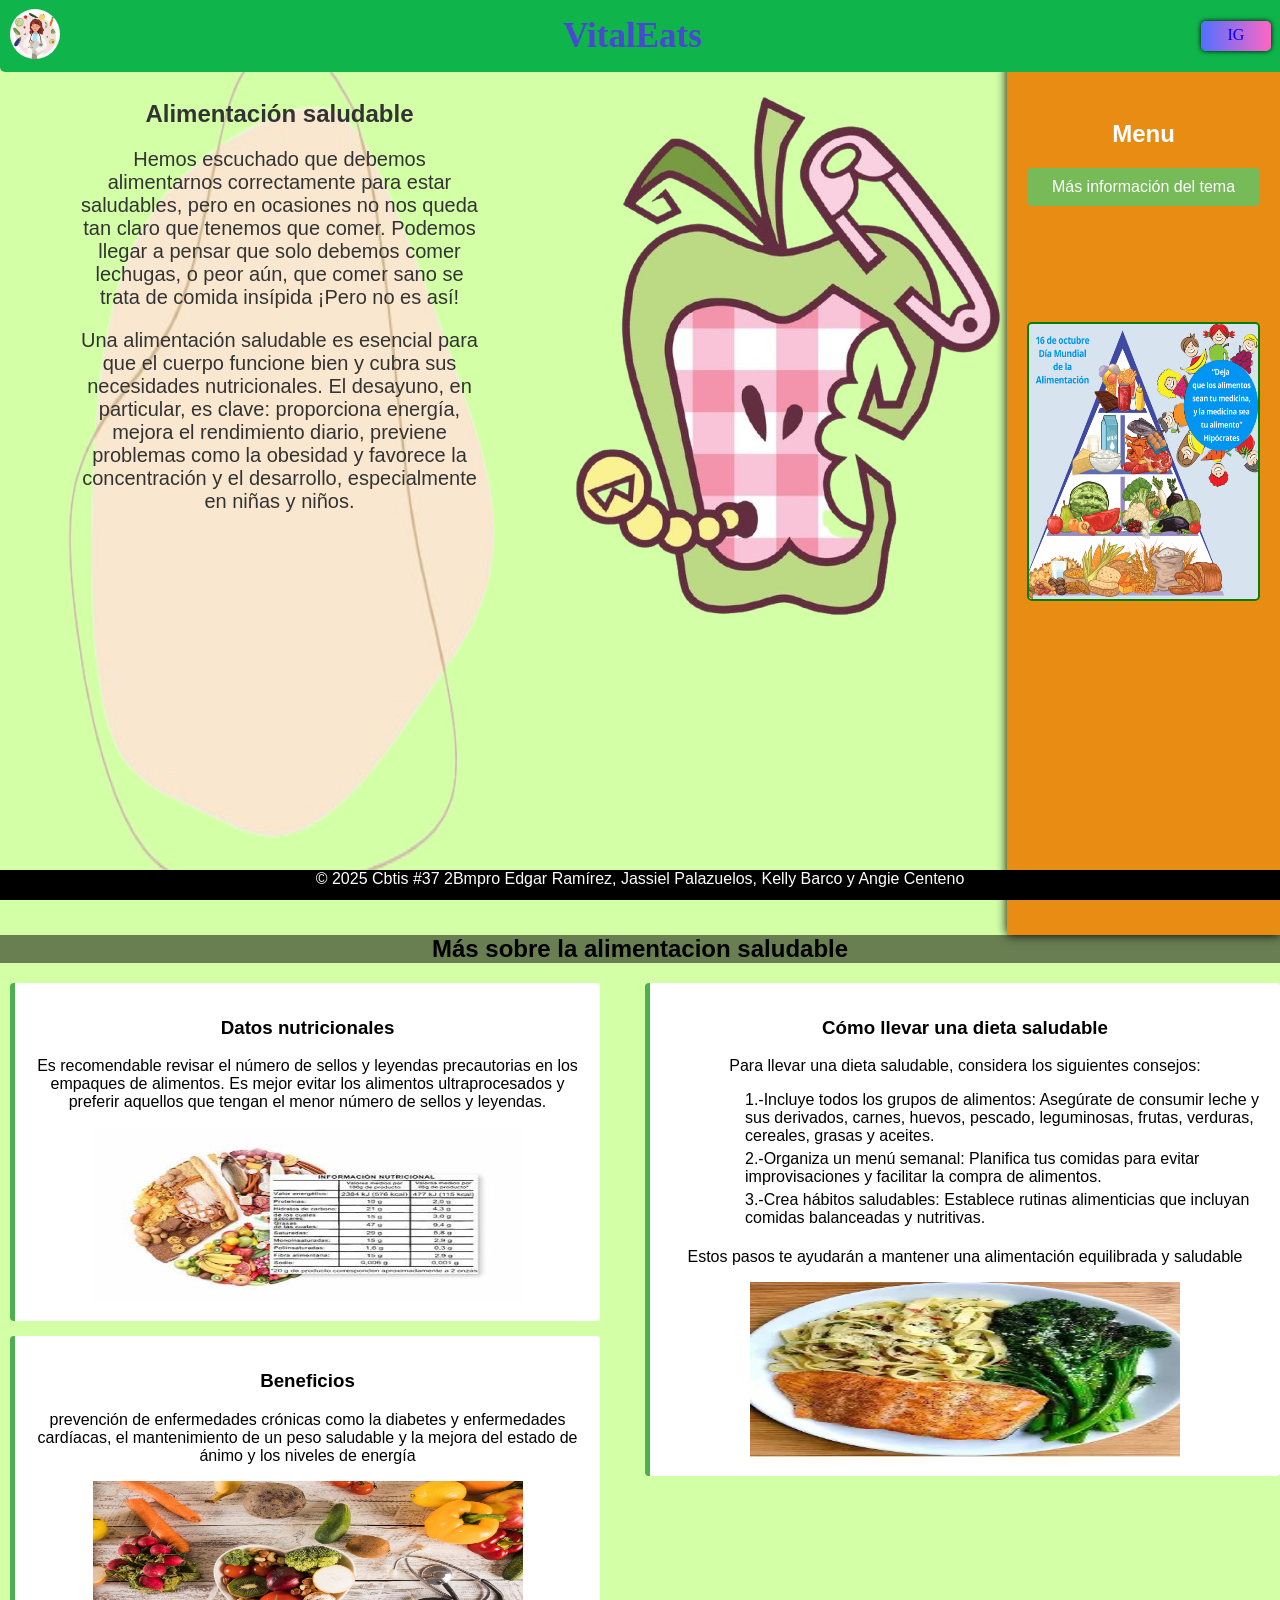
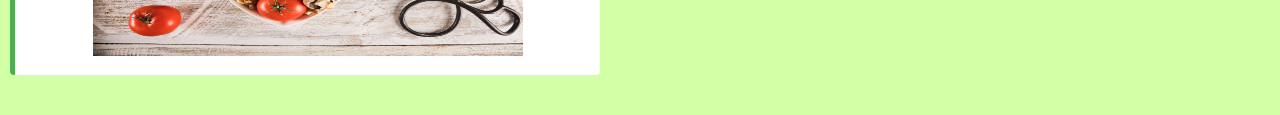
<file: index.html>
<!DOCTYPE html>
<html lang="es">
    <head>
        <meta charset="UTF-8">
        <meta name="viewport" content="width=device-width, initial-scale=1.0">
        <title>VitalEats</title>
        <link rel="stylesheet" href="style2.css">
        <link rel="icon" href="iconwebremovebgpreview.png" type="image.jpg sizes="16x16">
    </head>
    <body>

        <header class="menu">
            <div class="logo">
                <a href="inicio.html">
                    <img src="Icon.jpg">
                </a>
            </div>
            <nav class="navegacion">
                <h2>VitalEats</h2>
            </nav>
            <div class="insta">
                <a href="https://www.instagram.com/mz_bodrio?igsh=MTN3NWNsdGsyYmhqbQ==">IG</a>
            </div>
        </header>
        <div class="content">
            <div class="seccion-destacada">
                <div class="contenido">
                    <h2>Alimentación saludable</h2>
                    <p>Hemos escuchado que debemos alimentarnos correctamente para estar saludables, pero en ocasiones no nos queda tan claro que tenemos que comer. Podemos llegar a pensar que solo debemos comer lechugas, o peor aún, que comer sano se trata de comida insípida ¡Pero no es así!</p>
                    <p>Una alimentación saludable es esencial para que el cuerpo funcione bien y cubra sus necesidades nutricionales. El desayuno, en particular, es clave: proporciona energía, mejora el rendimiento diario, previene problemas como la obesidad y favorece la concentración y el desarrollo, especialmente en niñas y niños.</p>
                </div>
            </div>
            <div class="imagenizquierda">
                <img src="manzanaremovebgpreview.png" alt="">
            </div>
            <aside class="menulateral">
                <h2>Menu</h2>
                    <ul class="menuplegable">
                        <li class="colorboton">Más información del tema
                            <ul>
                                <li><a href="recetassaludables.html">Recetas saludables</a></li>
                                <li><a href="beneficios.html">beneficios</a></li>
                                <li><a href="rutinasyplato.html">Rutinas y plato del buen comer</a></li>
                            </ul>
                        </li>
                    </ul>
                    <img src="imagenaside.png" class="imagenaside">
                </ul>
            </aside>
        </div>

        <section class="masinfo">
            <h2>Más sobre la alimentacion saludable</h2>
            <div class="infoderecha">
                <h3>Cómo llevar una dieta saludable</h3>
                <p>Para llevar una dieta saludable, considera los siguientes consejos:</p>
                <ul>
                    <ol>1.-Incluye todos los grupos de alimentos: Asegúrate de consumir leche y sus derivados, carnes, huevos, pescado, leguminosas, frutas, verduras, cereales, grasas y aceites. </ol>
                    <ol>2.-Organiza un menú semanal: Planifica tus comidas para evitar improvisaciones y facilitar la compra de alimentos.</ol>
                    <ol>3.-Crea hábitos saludables: Establece rutinas alimenticias que incluyan comidas balanceadas y nutritivas.</ol>
                </ul>
                <p>Estos pasos te ayudarán a mantener una alimentación equilibrada y saludable</p>
                <img src="OIP4.png">
            </div>

            <div class="infobox">
                <div class="info">
                    <h3>Datos nutricionales</h3>
                    <p>Es recomendable revisar el número de sellos y leyendas precautorias en los empaques de alimentos. Es mejor evitar los alimentos ultraprocesados y preferir aquellos que tengan el menor número de sellos y leyendas.</p>
                    <img src="OIPPP.jpg">
                </div>

                <div class="info">
                    <h3>Beneficios</h3>
                    <p>prevención de enfermedades crónicas como la diabetes y enfermedades cardíacas, el mantenimiento de un peso saludable y la mejora del estado de ánimo y los niveles de energía</p>
                    <img src="dietasaludable.png">
                </div>
            </div>
        </section>

        <footer>
            © 2025 Cbtis #37 2Bmpro Edgar Ramírez, Jassiel Palazuelos, Kelly Barco y Angie Centeno
        </footer>

    </body>
</html>
</file>
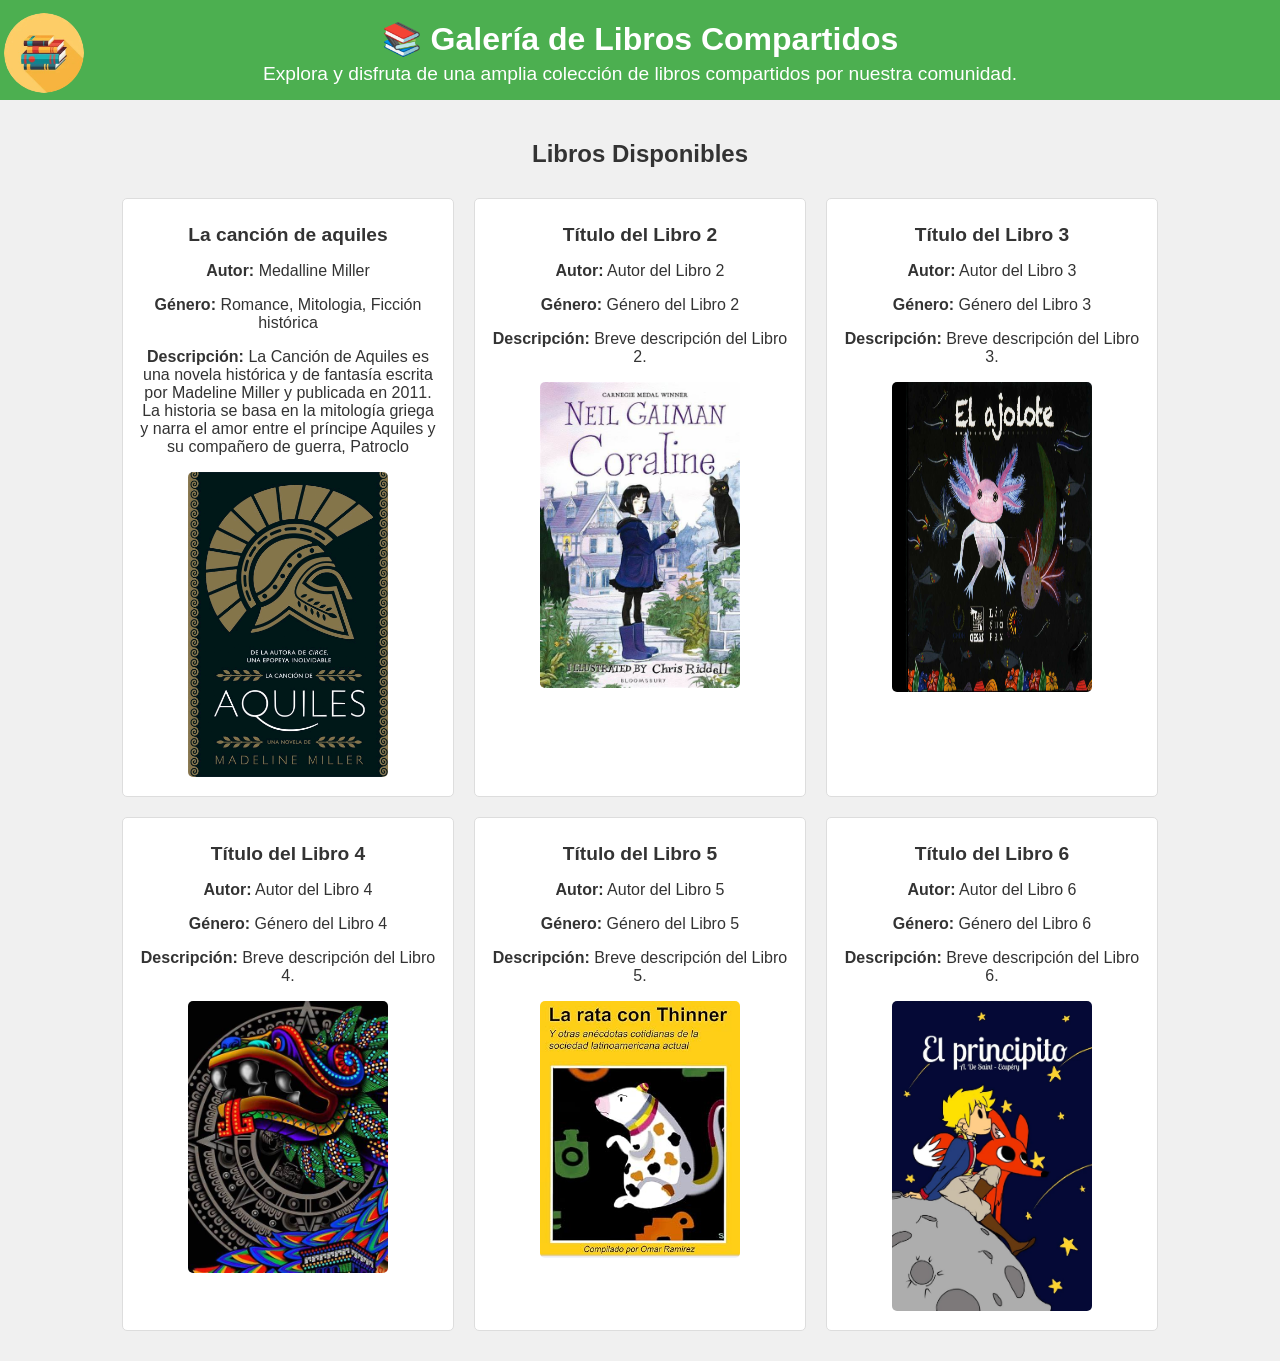
<file: español/index.html>
<!DOCTYPE html>
<html lang="en">
    <head>
        <meta charset="UTF-8">
        <meta name="viewport" content="width=device-width, initial-scale=1.0">
        <title>Sube tu libro</title>
        <link rel="stylesheet" href="style2.css">
    </head>
    <body>
        <header class="encabezado">
            <div class="logo">
                <a href="subir.html">
                    <img src="OIP__5_-removebg-preview.png">
                </a>
            </div>
            <h1>📚 Galería de Libros Compartidos</h1>
            <p>Explora y disfruta de una amplia colección de libros compartidos por nuestra comunidad.</p>
        </header>

        <main class="galeria">
            <h2>Libros Disponibles</h2>
            <div class="libro">
                <h3>La canción de aquiles</h3>
                <p><strong>Autor:</strong> Medalline Miller</p>
                <p><strong>Género:</strong> Romance, Mitologia, Ficción histórica</p>
                <p><strong>Descripción:</strong> La Canción de Aquiles es una novela histórica y de fantasía escrita por Madeline Miller y publicada en 2011. La historia se basa en la mitología griega y narra el amor entre el príncipe Aquiles y su compañero de guerra, Patroclo</p>
                <a href="cancion de aquiles.pdf" target="_blank">
                    <img src="978607550805.gif" alt="">
                </a>
            </div>
            <div class="libro">
                <h3>Título del Libro 2</h3>
                <p><strong>Autor:</strong> Autor del Libro 2</p>
                <p><strong>Género:</strong> Género del Libro 2</p>
                <p><strong>Descripción:</strong> Breve descripción del Libro 2.</p>
                <a href="coraline.pdf" target="_blank">
                    <img src="OIP (1).jpeg" alt="">
                </a>
            </div>
            <div class="libro2">
                <h3>Título del Libro 3</h3>
                <p><strong>Autor:</strong> Autor del Libro 3</p>
                <p><strong>Género:</strong> Género del Libro 3</p>
                <p><strong>Descripción:</strong> Breve descripción del Libro 3.</p>
                <a href="4 El Ajolote (Presentación) autor Itzel Vargas García.pdf" target="_blank">
                    <img src="mini_magick20190121-4236-18z1aax.png" alt="">
                </a>
            </div>
            <div class="libro">
                <h3>Título del Libro 4</h3>
                <p><strong>Autor:</strong> Autor del Libro 4</p>
                <p><strong>Género:</strong> Género del Libro 4</p>
                <p><strong>Descripción:</strong> Breve descripción del Libro 4.</p>
                <a href="2 La Leyenda de Quetzalcóatl autor Enrique Florescano.pdf" target="_blank">
                    <img src="OIP (2).jpeg" alt="">
                </a>
            </div>
            <div class="libro">
                <h3>Título del Libro 5</h3>
                <p><strong>Autor:</strong> Autor del Libro 5</p>
                <p><strong>Género:</strong> Género del Libro 5</p>
                <p><strong>Descripción:</strong> Breve descripción del Libro 5.</p>
                <a href="rata_con_thinner.pdf" target="_blank">
                    <img src="rata.jpg" alt="">
                </a>
            </div>
            <div class="libro2">
                <h3>Título del Libro 6</h3>
                <p><strong>Autor:</strong> Autor del Libro 6</p>
                <p><strong>Género:</strong> Género del Libro 6</p>
                <p><strong>Descripción:</strong> Breve descripción del Libro 6.</p>
                <a href="EL-PRINCIPITO.pdf" target="_blank">
                    <img src="caca.jpg" alt="">
                </a>
            </div>
        </main>
    </body>
</html>
</file>
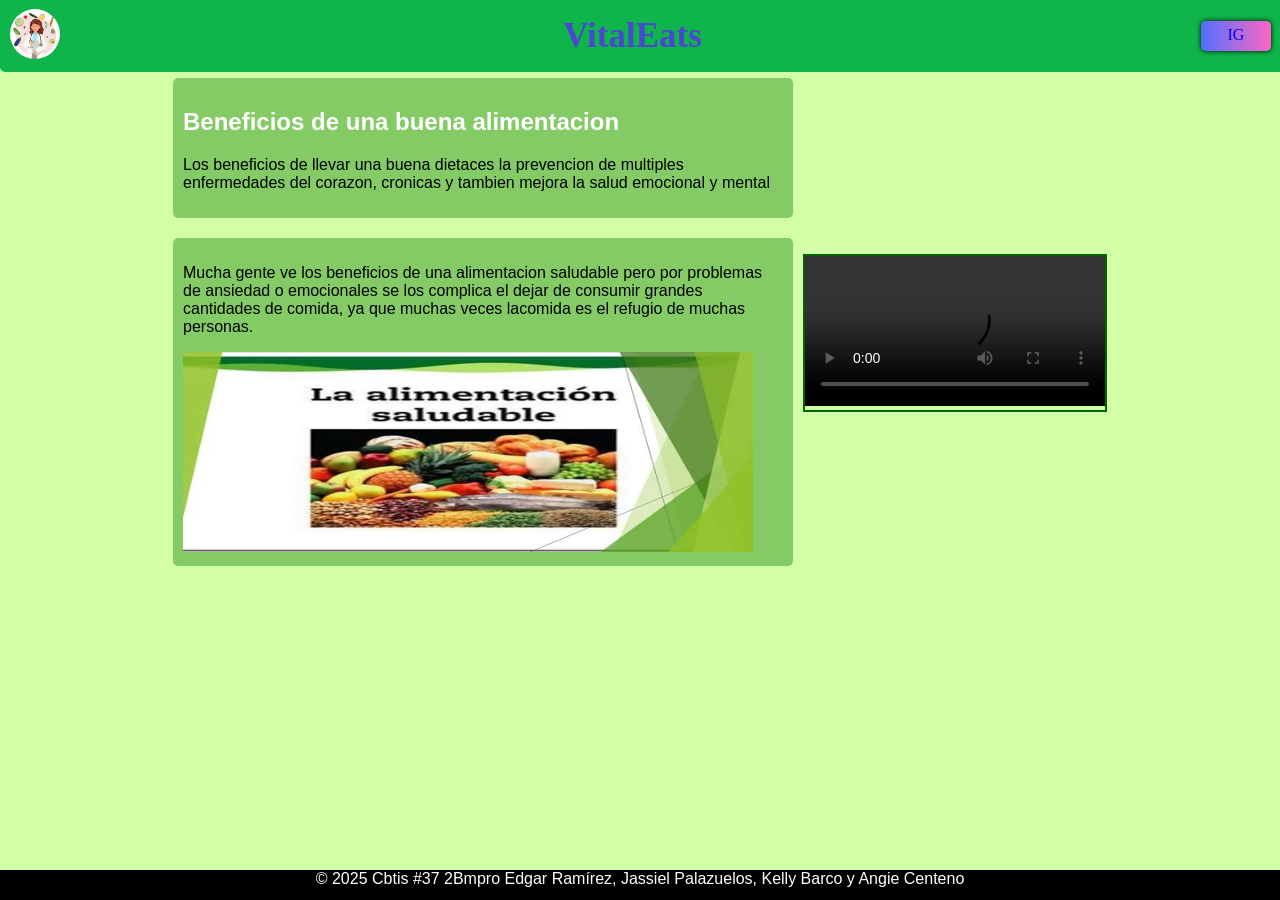
<file: beneficios.html>
<!DOCTYPE html>
<html lang="es">
    <head>
        <meta charset="UTF-8">
        <title>VitalEats</title>
        <link rel="stylesheet" href="style4.css">
        <link rel="icon" href="iconwebremovebgpreview.png" type="image.png sizes="16x16">
    </head>
    <body>
        <header class="menu">
            <div class="logo">
                <a href="index.html">
                    <img src="Icon.jpg">
                </a>
            </div>
            <nav class="navegacion">
                <h2>VitalEats</h2>
            </nav>
            <div class="insta">
                <a href="https://www.instagram.com/mz_bodrio?igsh=MTN3NWNsdGsyYmhqbQ==">IG</a>
            </div>
        </header>
        <div class="zonacentral">
            <div class="cajasdetextogeneral">
                <div class="cajadetexto">
                    <h2>Beneficios de una buena alimentacion</h2>
                    <p>Los beneficios de llevar una buena dietaces la prevencion de multiples enfermedades del corazon, cronicas y tambien mejora la salud emocional y mental</p>
                </div>
                <div class="cajadetexto">
                    <p>Mucha gente ve los beneficios de una alimentacion saludable pero por problemas de ansiedad o emocionales se los complica el dejar de consumir grandes cantidades de comida, ya que muchas veces lacomida es el refugio de muchas personas.</p>
                    <img src="beneficios.png" alt="">
                </div>
            </div>
        </div>
        <div class="video">
                <video controls src="alimentacion-saludable-ytshorts.savetube.me.mp4"></video>
        </div>
        <footer>
            © 2025 Cbtis #37 2Bmpro Edgar Ramírez, Jassiel Palazuelos, Kelly Barco y Angie Centeno
        </footer>
    </body>
</html>
</file>
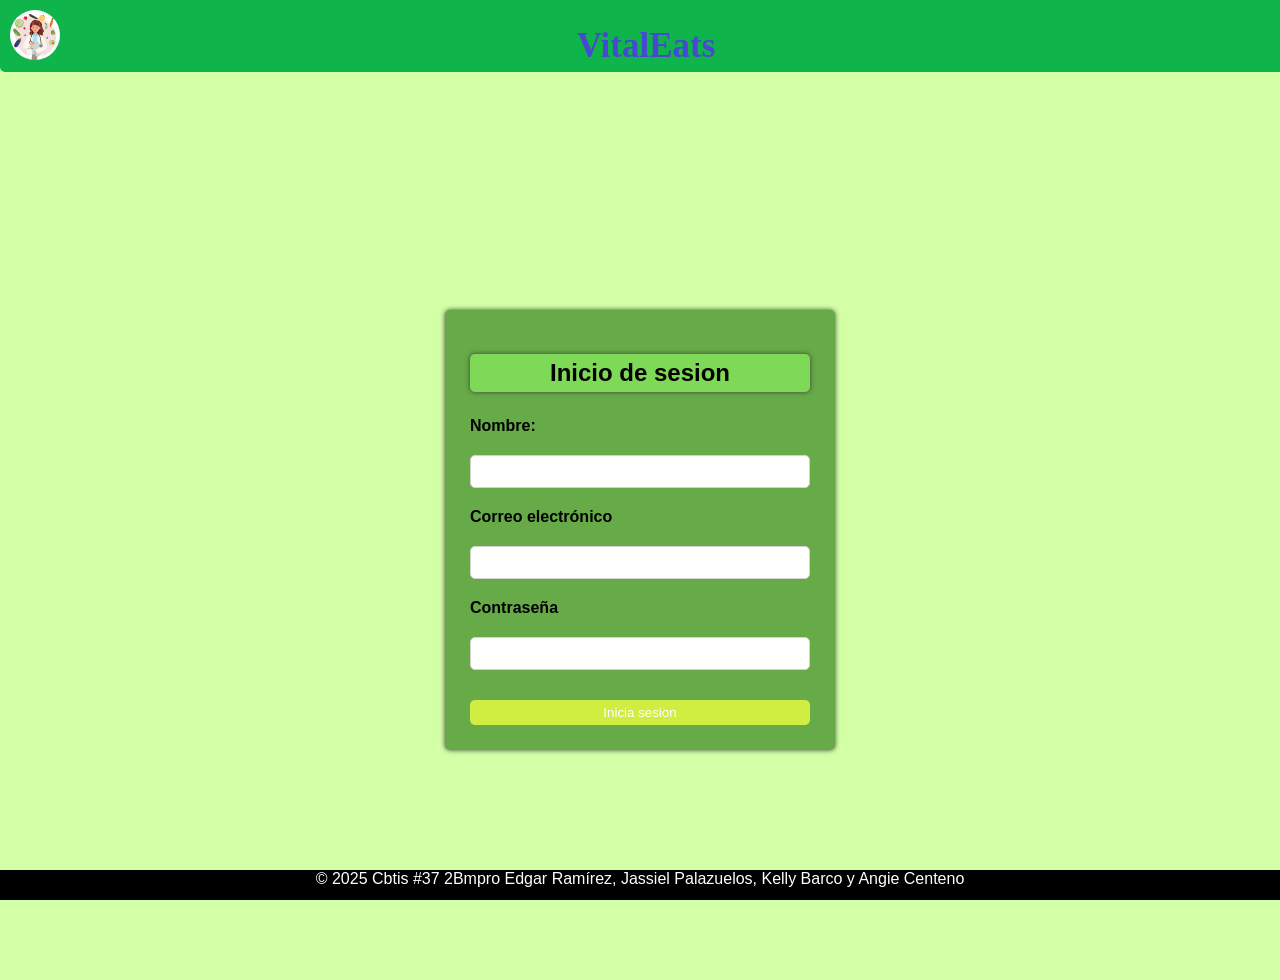
<file: inciodesesion.html>
<!DOCTYPE html>
<html lang="es">
    <head>
        <meta charset="UTF-8">
        <meta name="viewport" content="width=device-width, initial-scale=1.0">
        <title>Inicia sesion</title>
        <link rel="stylesheet" href="style.css">
        <link rel="icon" href="iconwebremovebgpreview.png"image.jpg sizes="16x16">
    </head>
    <body>
        <header class="menu">
            <div class="logo">
                <img src="Icon.jpg">
            </div>
            <nav class="navegacion">
                <h2>VitalEats</h2>
            </nav>
        </header>

        <form action="index.html" method="get">
            <h2>Inicio de sesion</h2>
            
            <label for="nombre">Nombre:</label>
            <input type="text" id="nombre" required>

            <label for="email">Correo electrónico</label>
            <input type="email" name="email" id="email" required >

            <label for="password">Contraseña</label>
            <input type="password" name="password" id="password" required >

            <button type="submit">Inicia sesion</button>
        </form>

        <footer>
            © 2025 Cbtis #37 2Bmpro Edgar Ramírez, Jassiel Palazuelos, Kelly Barco y Angie Centeno
        </footer>

    </body>
</html>
</file>
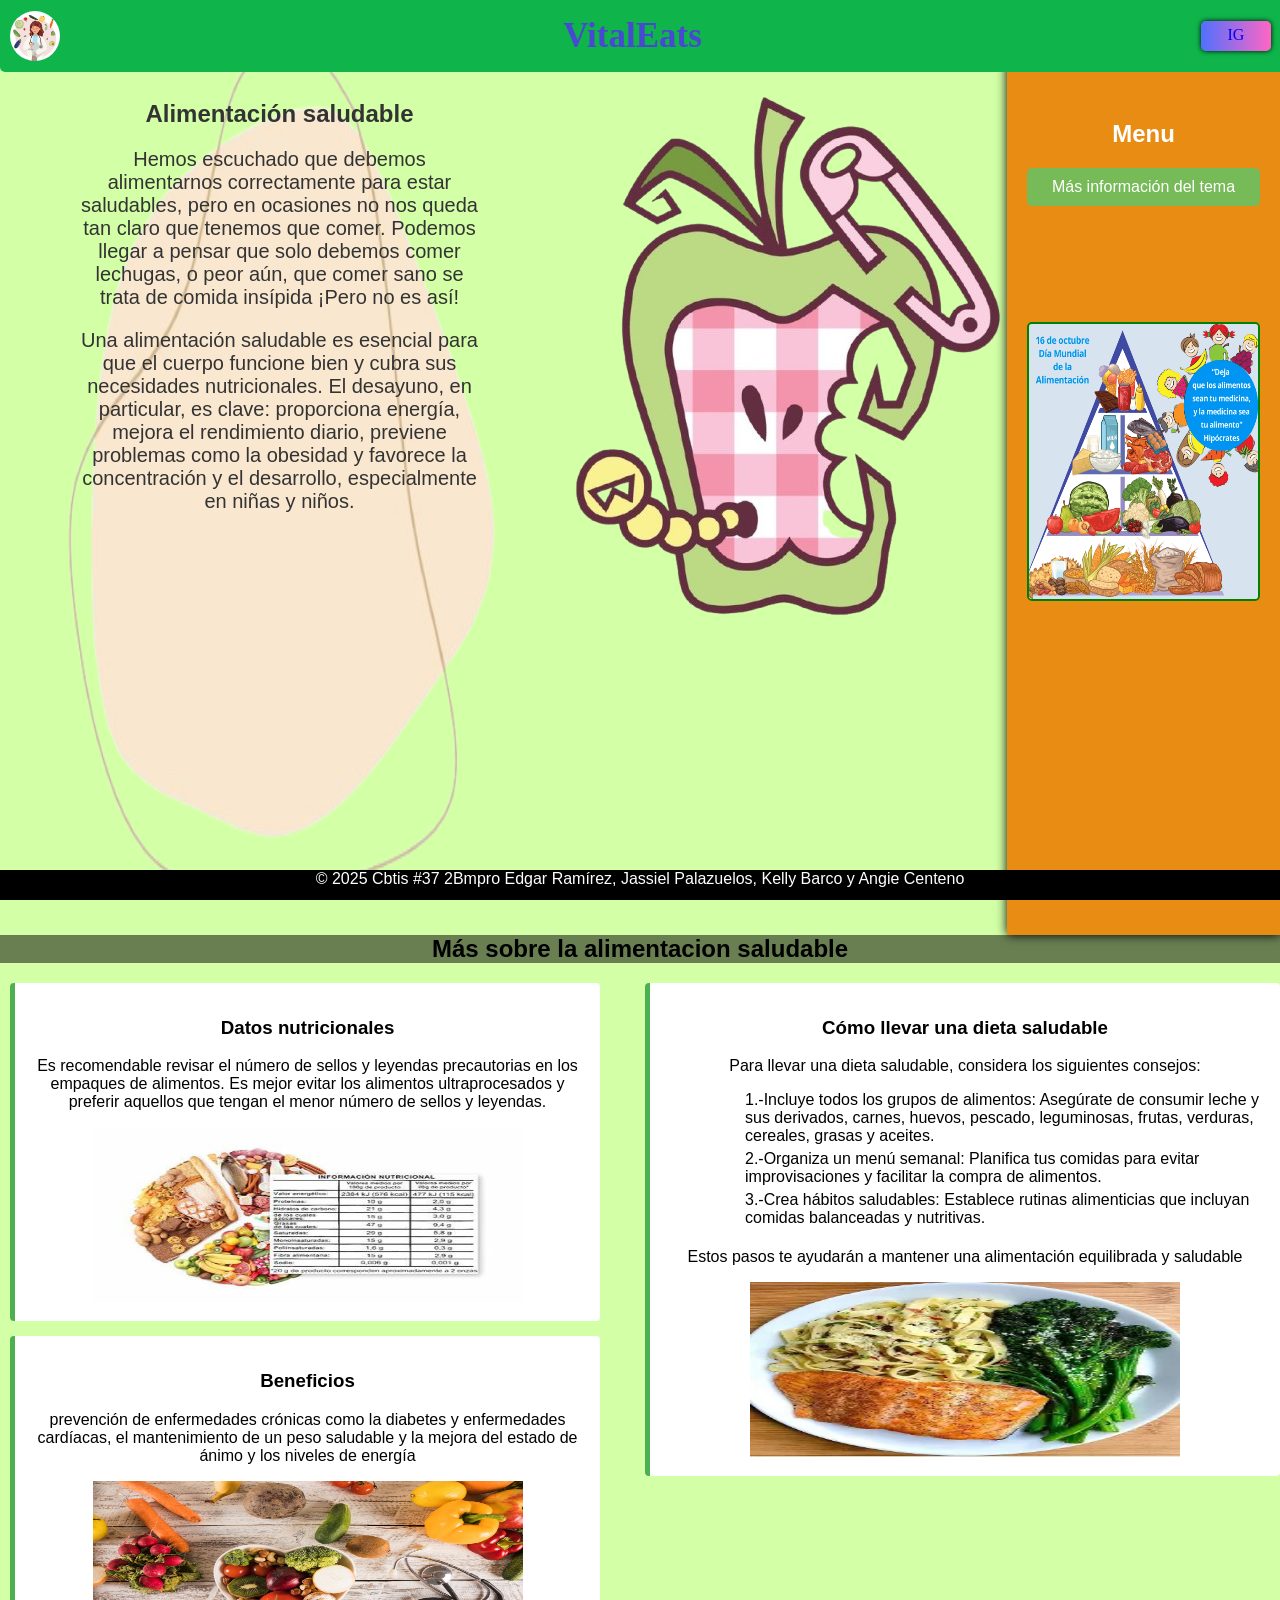
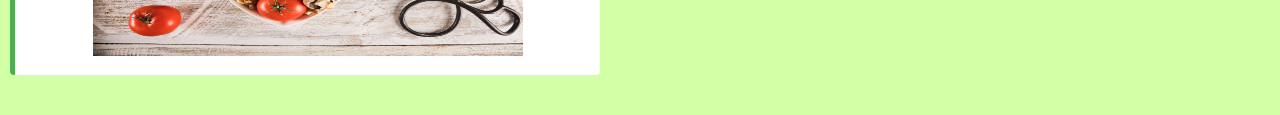
<file: index2.html>
<!DOCTYPE html>
<html lang="es">
    <head>
        <meta charset="UTF-8">
        <meta name="viewport" content="width=device-width, initial-scale=1.0">
        <title>VitalEats</title>
        <link rel="stylesheet" href="style2.css">
        <link rel="icon" href="iconwebremovebgpreview.png" type="image.jpg sizes="16x16">
    </head>
    <body>

        <header class="menu">
            <div class="logo">
                <img src="Icon.jpg">
            </div>
            <nav class="navegacion">
                <h2>VitalEats</h2>
            </nav>
            <div class="insta">
                <a href="https://www.instagram.com/mz_bodrio?igsh=MTN3NWNsdGsyYmhqbQ==">IG</a>
            </div>
        </header>
        <div class="content">
            <div class="seccion-destacada">
                <div class="contenido">
                    <h2>Alimentación saludable</h2>
                    <p>Hemos escuchado que debemos alimentarnos correctamente para estar saludables, pero en ocasiones no nos queda tan claro que tenemos que comer. Podemos llegar a pensar que solo debemos comer lechugas, o peor aún, que comer sano se trata de comida insípida ¡Pero no es así!</p>
                    <p>Una alimentación saludable es esencial para que el cuerpo funcione bien y cubra sus necesidades nutricionales. El desayuno, en particular, es clave: proporciona energía, mejora el rendimiento diario, previene problemas como la obesidad y favorece la concentración y el desarrollo, especialmente en niñas y niños.</p>
                </div>
            </div>
            <div class="imagenizquierda">
                <img src="manzanaremovebgpreview.png" alt="">
            </div>
            <aside class="menulateral">
                <h2>Menu</h2>
                    <ul class="menuplegable">
                        <li class="colorboton">Más información del tema
                            <ul>
                                <li><a href="recetassaludables.html">Recetas saludables</a></li>
                                <li><a href="beneficios.html">beneficios</a></li>
                                <li><a href="rutinasyplato.html">Rutinas y plato del buen comer</a></li>
                            </ul>
                        </li>
                    </ul>
                    <img src="imagenaside.png" class="imagenaside">
                </ul>
            </aside>
        </div>

        <section class="masinfo">
            <h2>Más sobre la alimentacion saludable</h2>
            <div class="infoderecha">
                <h3>Cómo llevar una dieta saludable</h3>
                <p>Para llevar una dieta saludable, considera los siguientes consejos:</p>
                <ul>
                    <ol>1.-Incluye todos los grupos de alimentos: Asegúrate de consumir leche y sus derivados, carnes, huevos, pescado, leguminosas, frutas, verduras, cereales, grasas y aceites. </ol>
                    <ol>2.-Organiza un menú semanal: Planifica tus comidas para evitar improvisaciones y facilitar la compra de alimentos.</ol>
                    <ol>3.-Crea hábitos saludables: Establece rutinas alimenticias que incluyan comidas balanceadas y nutritivas.</ol>
                </ul>
                <p>Estos pasos te ayudarán a mantener una alimentación equilibrada y saludable</p>
                <img src="OIP4.png">
            </div>

            <div class="infobox">
                <div class="info">
                    <h3>Datos nutricionales</h3>
                    <p>Es recomendable revisar el número de sellos y leyendas precautorias en los empaques de alimentos. Es mejor evitar los alimentos ultraprocesados y preferir aquellos que tengan el menor número de sellos y leyendas.</p>
                    <img src="OIPPP.jpg">
                </div>

                <div class="info">
                    <h3>Beneficios</h3>
                    <p>prevención de enfermedades crónicas como la diabetes y enfermedades cardíacas, el mantenimiento de un peso saludable y la mejora del estado de ánimo y los niveles de energía</p>
                    <img src="dietasaludable.png">
                </div>
            </div>
        </section>

        <footer>
            © 2025 Cbtis #37 2Bmpro Edgar Ramírez, Jassiel Palazuelos, Kelly Barco y Angie Centeno
        </footer>

    </body>
</html>
</file>
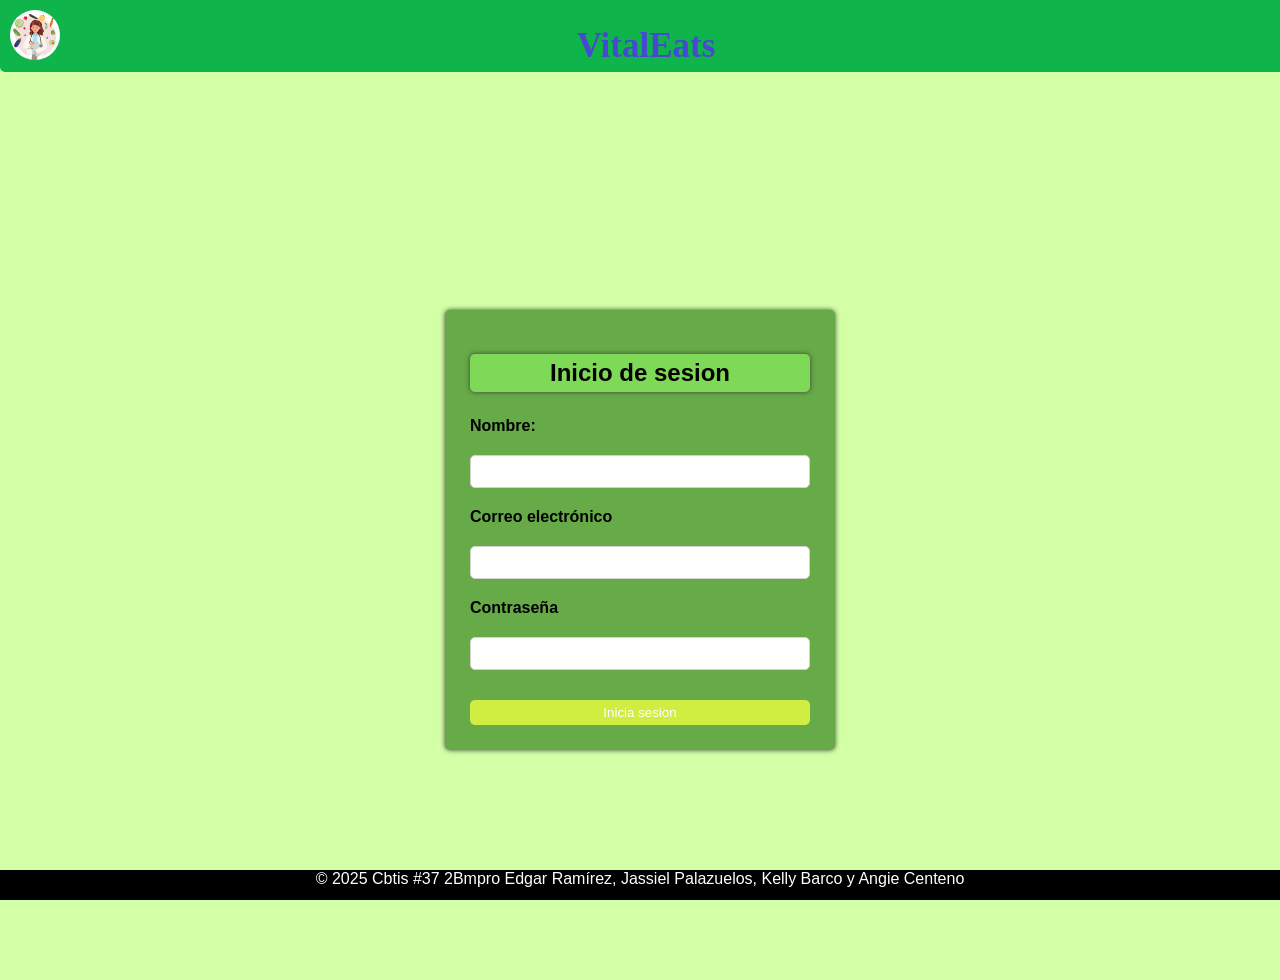
<file: inicio.html>
<!DOCTYPE html>
<html lang="es">
    <head>
        <meta charset="UTF-8">
        <meta name="viewport" content="width=device-width, initial-scale=1.0">
        <title>VitalEats</title>
        <link rel="stylesheet" href="style.css">
        <link rel="icon" href="iconwebremovebgpreview.png"image.jpg sizes="16x16">
    </head>
    <body>
        <header class="menu">
            <div class="logo">
                <img src="Icon.jpg">
            </div>
            <nav class="navegacion">
                <h2>VitalEats</h2>
            </nav>
        </header>

        <form action="index.html" method="get">
            <h2>Inicio de sesion</h2>
            
            <label for="nombre">Nombre:</label>
            <input type="text" id="nombre" required>

            <label for="email">Correo electrónico</label>
            <input type="email" name="email" id="email" required >

            <label for="password">Contraseña</label>
            <input type="password" name="password" id="password" required >

            <button type="submit">Inicia sesion</button>
        </form>

        <footer>
            © 2025 Cbtis #37 2Bmpro Edgar Ramírez, Jassiel Palazuelos, Kelly Barco y Angie Centeno
        </footer>

    </body>
</html>
</file>
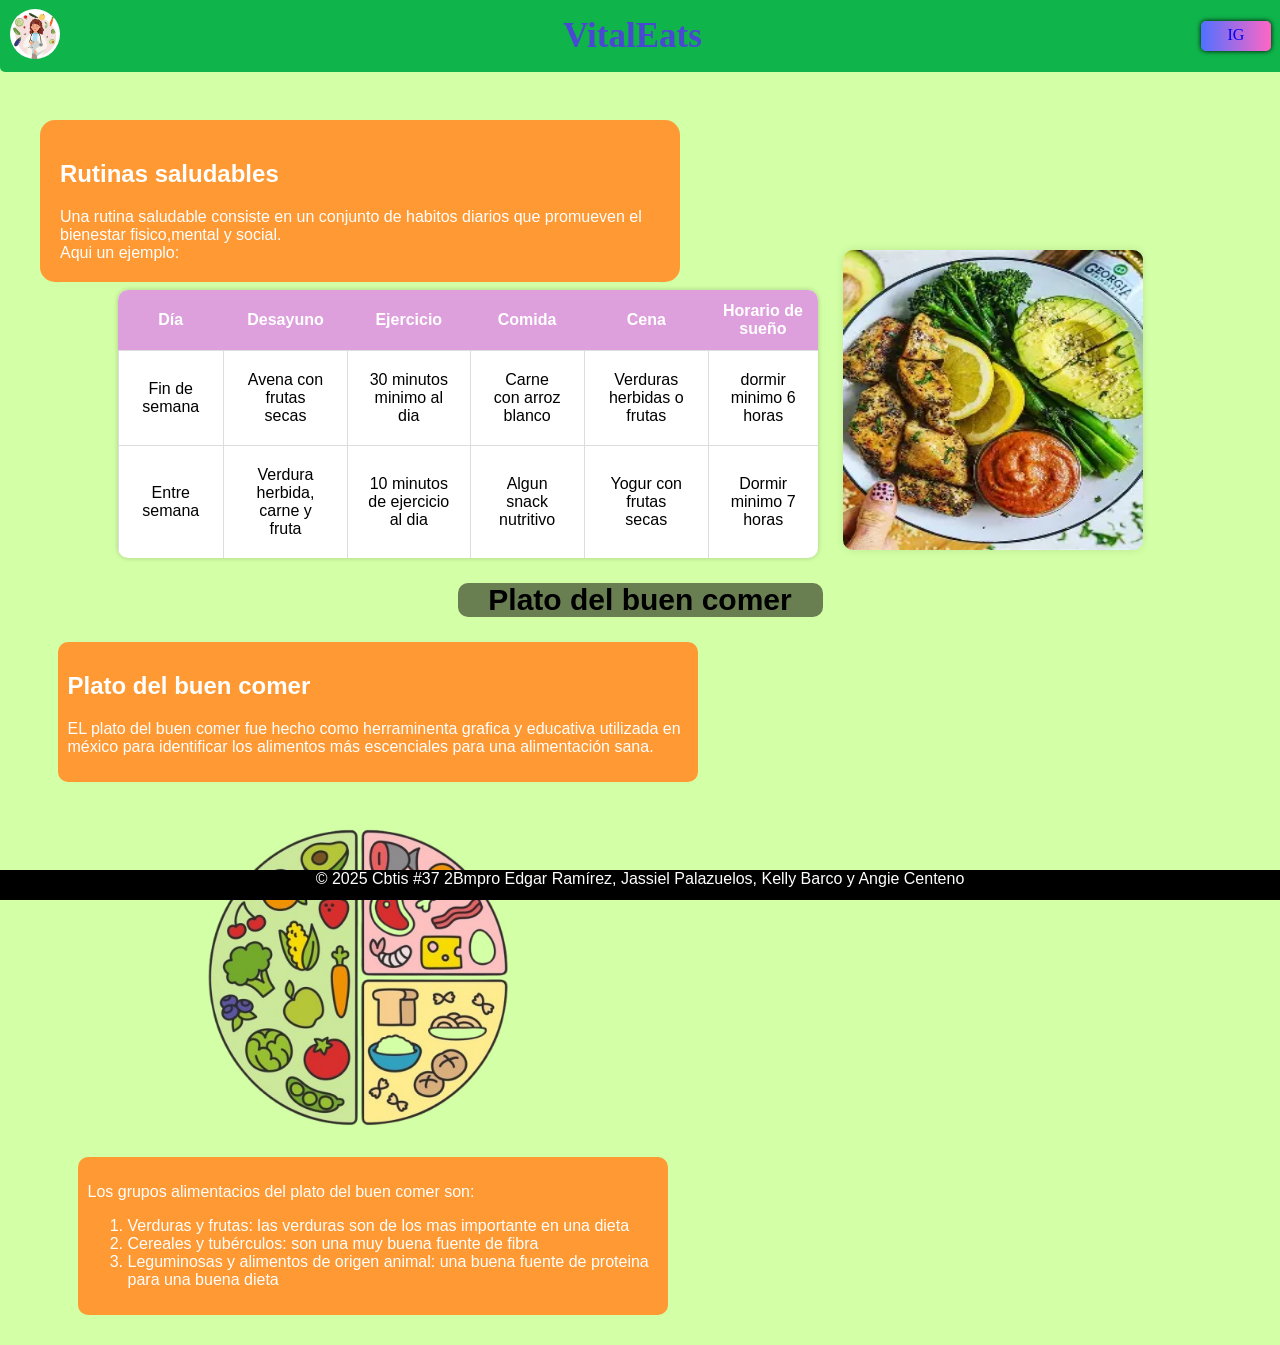
<file: rutinasyplato.html>
<!DOCTYPE html>
<html lang="en">
    <head>
        <meta charset="UTF-8">
        <meta name="viewport" content="width=device-width, initial-scale=1.0">
        <title>VitalEats</title>
        <link rel="stylesheet" href="style5.css">
        <link rel="icon" href="iconwebremovebgpreview.png" type="image.png sizes="16x16">
    </head>
    <body>
        <header class="menu">
            <div class="logo">
                <a href="index.html">
                    <img src="Icon.jpg">
                </a>
            </div>
            <nav class="navegacion">
                <h2>VitalEats</h2>
            </nav>
            <div class="insta">
                <a href="https://www.instagram.com/mz_bodrio?igsh=MTN3NWNsdGsyYmhqbQ==">IG</a>
            </div>
        </header>
        <div class="content">
            <nav class="encabezado">
                <h2>Rutinas saludables</h2>
                <p>Una rutina saludable consiste en un conjunto de habitos diarios que promueven el bienestar fisico,mental y social.</p>
                <p>Aqui un ejemplo:</p>
            </nav>

            <main class="contenido">
                <section class="tabla">
                <table>
                    <thead>
                    <tr>
                        <th>Día</th>
                        <th>Desayuno</th>
                        <th>Ejercicio</th>
                        <th>Comida</th>
                        <th>Cena</th>
                        <th>Horario de sueño</th>
                    </tr>
                    </thead>
                    <tbody>
                    <tr><td>Fin de semana</td><td>Avena con frutas secas</td><td>30 minutos minimo al dia</td><td>Carne con arroz blanco</td><td>Verduras herbidas o frutas</td><td>dormir minimo 6 horas</td></tr>
                    <tr><td>Entre semana</td><td>Verdura herbida, carne y fruta</td><td>10 minutos de ejercicio al dia</td><td>Algun snack nutritivo</td><td>Yogur con frutas secas</td><td>Dormir minimo 7 horas</td></tr>
                    </tbody>
                </table>
                </section>

                <aside class="imagen-box">
                    <img src="plato.png" alt="">
                </aside>
            </main>
            <div class="separador">
                <h2>Plato del buen comer</h2>
            </div>
            <div class="platodelbuencomer">
                <div class="textoplato">
                    <h2>Plato del buen comer</h2>
                    <p>EL plato del buen comer fue hecho como herraminenta grafica y educativa utilizada en méxico para identificar los alimentos más escenciales para una alimentación sana.</p>
                </div>
                <div class="imagenplato">
                    <img src="iconwebremovebgpreview.png" class="rotar">
                </div>
                <section class="grupos">
                    <p>Los grupos alimentacios del plato del buen comer son:</p>
                    <ol>
                        <li>Verduras y frutas: las verduras son de los mas importante en una dieta</li>
                        <li>Cereales y tubérculos: son una muy buena fuente de fibra</li>
                        <li>Leguminosas y alimentos de origen animal: una buena fuente de proteina para una buena dieta</li>
                    </ol>
                </section>
            </div>
        </div>

        <footer>
            © 2025 Cbtis #37 2Bmpro Edgar Ramírez, Jassiel Palazuelos, Kelly Barco y Angie Centeno
        </footer>

    </body>
</html>
</file>
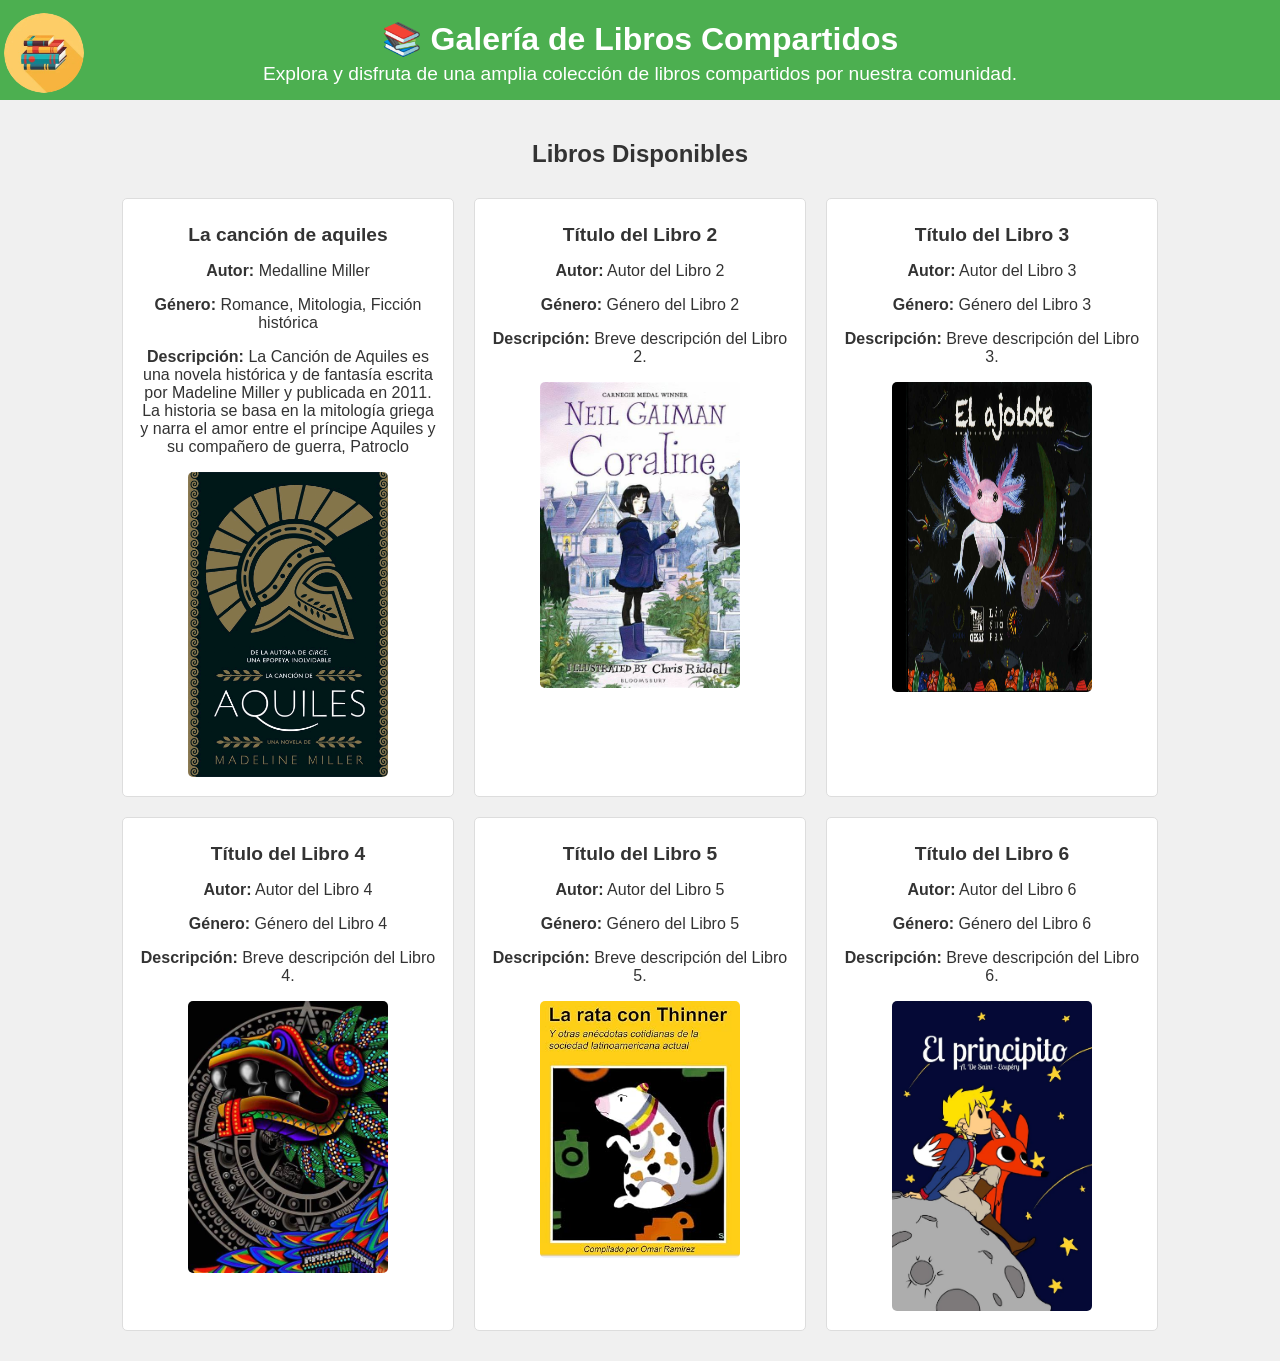
<file: español/galeria.html>
<!DOCTYPE html>
<html lang="en">
    <head>
        <meta charset="UTF-8">
        <meta name="viewport" content="width=device-width, initial-scale=1.0">
        <title>Sube tu libro</title>
        <link rel="stylesheet" href="style2.css">
    </head>
    <body>
        <header class="encabezado">
            <div class="logo">
                <a href="subir.html">
                    <img src="OIP__5_-removebg-preview.png">
                </a>
            </div>
            <h1>📚 Galería de Libros Compartidos</h1>
            <p>Explora y disfruta de una amplia colección de libros compartidos por nuestra comunidad.</p>
        </header>

        <main class="galeria">
            <h2>Libros Disponibles</h2>
            <div class="libro">
                <h3>La canción de aquiles</h3>
                <p><strong>Autor:</strong> Medalline Miller</p>
                <p><strong>Género:</strong> Romance, Mitologia, Ficción histórica</p>
                <p><strong>Descripción:</strong> La Canción de Aquiles es una novela histórica y de fantasía escrita por Madeline Miller y publicada en 2011. La historia se basa en la mitología griega y narra el amor entre el príncipe Aquiles y su compañero de guerra, Patroclo</p>
                <a href="cancion de aquiles.pdf" target="_blank">
                    <img src="978607550805.gif" alt="">
                </a>
            </div>
            <div class="libro">
                <h3>Título del Libro 2</h3>
                <p><strong>Autor:</strong> Autor del Libro 2</p>
                <p><strong>Género:</strong> Género del Libro 2</p>
                <p><strong>Descripción:</strong> Breve descripción del Libro 2.</p>
                <a href="coraline.pdf" target="_blank">
                    <img src="OIP (1).jpeg" alt="">
                </a>
            </div>
            <div class="libro2">
                <h3>Título del Libro 3</h3>
                <p><strong>Autor:</strong> Autor del Libro 3</p>
                <p><strong>Género:</strong> Género del Libro 3</p>
                <p><strong>Descripción:</strong> Breve descripción del Libro 3.</p>
                <a href="4 El Ajolote (Presentación) autor Itzel Vargas García.pdf" target="_blank">
                    <img src="mini_magick20190121-4236-18z1aax.png" alt="">
                </a>
            </div>
            <div class="libro">
                <h3>Título del Libro 4</h3>
                <p><strong>Autor:</strong> Autor del Libro 4</p>
                <p><strong>Género:</strong> Género del Libro 4</p>
                <p><strong>Descripción:</strong> Breve descripción del Libro 4.</p>
                <a href="2 La Leyenda de Quetzalcóatl autor Enrique Florescano.pdf" target="_blank">
                    <img src="OIP (2).jpeg" alt="">
                </a>
            </div>
            <div class="libro">
                <h3>Título del Libro 5</h3>
                <p><strong>Autor:</strong> Autor del Libro 5</p>
                <p><strong>Género:</strong> Género del Libro 5</p>
                <p><strong>Descripción:</strong> Breve descripción del Libro 5.</p>
                <a href="rata_con_thinner.pdf" target="_blank">
                    <img src="rata.jpg" alt="">
                </a>
            </div>
            <div class="libro2">
                <h3>Título del Libro 6</h3>
                <p><strong>Autor:</strong> Autor del Libro 6</p>
                <p><strong>Género:</strong> Género del Libro 6</p>
                <p><strong>Descripción:</strong> Breve descripción del Libro 6.</p>
                <a href="EL-PRINCIPITO.pdf" target="_blank">
                    <img src="caca.jpg" alt="">
                </a>
            </div>
        </main>
    </body>
</html>
</file>
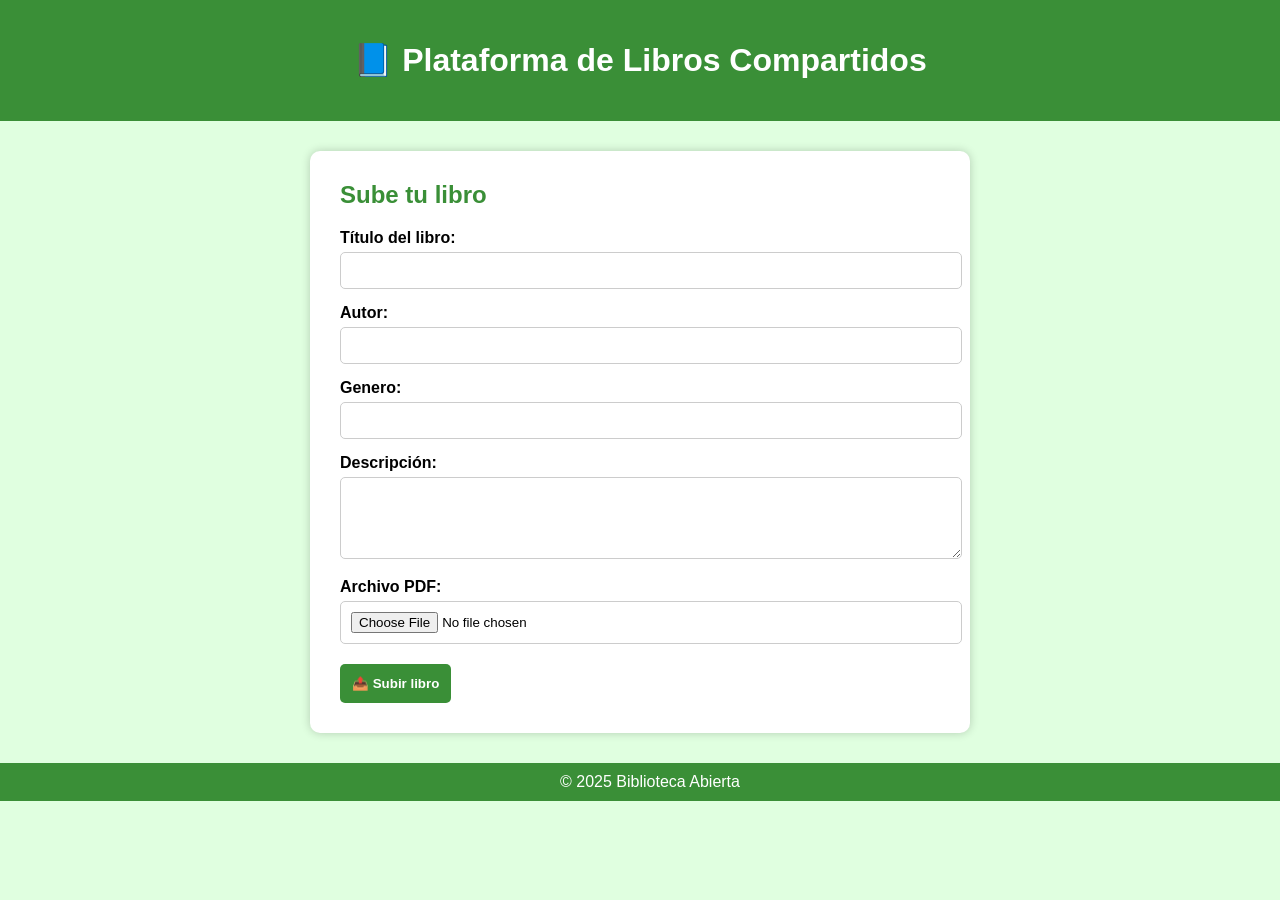
<file: español/subir.html>
<!DOCTYPE html>
<html lang="es">
<head>
  <meta charset="UTF-8" />
  <title>Sube tu Libro</title>
  <link rel="stylesheet" href="style.css" />
</head>
<body>
  <header class="encabezado">
    <h1>📘 Plataforma de Libros Compartidos</h1>
  </header>

  <main class="formulario">
    <h2>Sube tu libro</h2>
    <form>
      <label for="titulo">Título del libro:</label>
      <input type="text" id="titulo" name="titulo" required />

      <label for="autor">Autor:</label>
      <input type="text" id="autor" name="autor" required />

      <label for="genero">Genero:</label>
      <input type="text" id="genero" name="genero" required />

      <label for="descripcion">Descripción:</label>
      <textarea id="descripcion" name="descripcion" rows="4"></textarea>

      <label for="archivo">Archivo PDF:</label>
      <input type="file" id="archivo" name="archivo" accept=".pdf" required />

      <button type="submit">📤 Subir libro</button>
    </form>
  </main>

  <footer class="pie">© 2025 Biblioteca Abierta</footer>
</body>
</html>
</file>
<file: style2.css>
body{
    font-family: Arial, Helvetica, sans-serif;
    background-color: #d3ffa6;
    text-align: center;
    display: flex;
    flex-direction: column;
    margin: 0;
    padding: 0;
}

.navegacion h2{
    text-align: center;
    margin-bottom: 30px;
    font-size: 35px;
    font-family: italic;
    color: rgb(72, 72, 210);
}

header{
    position: fixed;
    width: 100%;
}

footer{
    text-align: center;
    height: 30px;
    background-color: black;
    color: white;
    position: fixed;
    bottom: 0;
    width: 100%;
}

.menu{
    align-items: center;
    justify-content: space-between;
    display: flex;
    text-align: right;
    background-color: rgb(15, 180, 75);
    border-bottom-left-radius: 5px;
    padding: 6px;
    height: 60px;
}

.insta a{
    font-family: italic;
    text-decoration: none;
}

.insta{
    background: linear-gradient(to right, #5170ff, #ff66c4);
    border-radius: 5px;
    float: right;
    text-align: center;
    box-shadow: 0px 0px  5px rgb(0, 0, 0, 1);
    padding-top: 5px;
    margin-right: 15px;
    width: 70px;
    height: 25px;
    transition: transform 0.7s ease;
}

.insta:hover{
    transform: scale(1.1);
}

.seccion-destacada {
  background-image: url("Diseño_sin_título__1_removebgpreview.png");
  background-repeat: no-repeat;
  background-position: center;
  background-size: 60vw 95vh;
  padding: 80px ;
  margin-right: auto;
  color: #333;
}

.seccion-destacada p{
  font-size: 20px;
  text-align: center;
}

.imagenizquierda{
  height: 95vh;
  margin-top: 80px;
}

ul, li{
    list-style: none;
}

.colorboton{
    padding: 10px;
    background-color: #76bb58;
    border-radius: 5px;
}

.menuplegable li ul{
    margin-top: 5px;
    margin-left: -10px;
    background-color: #76bb58;
    display: none;
    position: absolute;
    border-radius: 5px;
}

.menuplegable li:hover  ul{
    display: block;
    width: 247px;
}

.imagenaside{
    margin-top: 100px;
    width: 229px;
    height: 275px;
    border: solid 2px green;
    border-radius: 5px;
}

.logo{
    display: flex;
    align-items: center;
    text-align: left;
    height: 20px;
}

.logo img{
    border-radius: 50%;
    padding: 4px;
    width: 50px;
    height: auto;
    transition: transform 0.7s ease;
}

.logo img:hover{
    transform: scale(1.05);
}

.content {
    display: flex;
    flex: 1;
}

.container img{
    margin-right: 400px;
    margin-top: 100px;
    width: 300px;
    height: auto;
}

.menulateral {
    flex: 0.5;
    background: #e88c13;
    color: white;
    height: auto;
    padding: 20px;
    box-shadow: 0 0 10px rgba(0, 0, 0, 1);
}

.menulateral h2 {
    text-align: center;
    margin-top: 100px;
    margin-bottom: 20px;
}

.menulateral ul {
    list-style: none;
    padding: 0;
}

.menulateral ul li {
    margin: 15px 0;
}

.menulateral ul li a {
    text-decoration: none;
    color: white;
    font-size: 18px;
    padding: 10px;
    display: block;
    border-radius: 5px;
    transition: background 0.3s ease;
}

.menulateral ul li a:hover {
    background: #cfb48b;
}

.masinfo h2{
  margin-top: 0;
  background-color: rgba(0, 0, 0, 0.5);
}

.infobox {
  margin-bottom: 40px;
  justify-content: center;
  align-items: stretch;
  flex-wrap: wrap;
  display: flex;
  flex-direction: column;
  gap: 15px;
  width: 600px;
}

.infoderecha img{
  width: 430px;
  height: 175px;
}

.infoderecha ol{
  padding-bottom: 5px;
  text-align: left;
}

.info img{
  width: 430px;
  height: 175px;
}

.infoderecha{
  height: auto;
  gap: 15px;
  width: 600px;
  float: right;
  margin-right: auto;
}

.info, .infoderecha {
  flex: 1;
  margin-left: 10px;
  background: white;
  padding: 15px;
  border-left: 5px solid #4caf50;
  border-radius: 4px;
}
</file>
<file: español/style2.css>
body{
    background-color: #f0f0f0;
    font-family: Arial, sans-serif;
    color: #333;
    margin: 0;
    padding: 0;
}

.encabezado{
    background-color: #4CAF50;
    color: white;
    padding: 10px 0;
    text-align: center;
}

.encabezado h1{
    margin: 0;
    font-size: 2em;
}

.encabezado p{
    margin: 5px 0;
    font-size: 1.2em;
}

.galeria{
    display: flex;
    flex-wrap: wrap;
    justify-content: center;
    padding: 20px;
}

.galeria h2{
    width: 100%;
    text-align: center;
    margin-bottom: 20px;
}

.libro{
    background-color: white;
    border: 1px solid #ddd;
    border-radius: 5px;
    margin: 10px;
    padding: 15px;
    width: 300px;
    text-align: center;
}

.libro h3{
    font-size: 1.2em;
    margin: 10px 0;
}

.libro img{
    width: 200px;
    height: auto;
    border-radius: 5px;
}

.libro2{
    background-color: white;
    border: 1px solid #ddd;
    border-radius: 5px;
    margin: 10px;
    padding: 15px;
    width: 300px;
    text-align: center;
}

.libro2 h3{
    font-size: 1.2em;
    margin: 10px 0;
}

.libro2 img{
    width: 200px;
    height: 310px;
    border-radius: 5px;
}

.logo{
    margin-bottom: -80px;
    display: flex;
    align-items: center;
    text-align: left;
    height: 90px;
}

.logo img{
    border-radius: 50%;
    padding: 4px;
    width: 80px;
    height: auto;
    transition: transform 0.7s ease;
}

.logo img:hover{
    transform: scale(1.05);
}
</file>
<file: style4.css>
body{
    font-family: Arial, Helvetica, sans-serif;
    background-color: #d3ffa6;
    padding-top: 80px;
    display: flex;
    justify-content: center;
    align-items: center;
    margin: 0;
}

header{
    position: fixed;
    width: 100%;
}

.menu{
    top: 0;
    left: 0;
    align-items: center;
    display: flex;
    justify-content: space-between;
    text-align: right;
    background-color: rgb(15, 180, 75);
    border-bottom-left-radius: 5px;
    padding: 6px;
    height: 60px;
}

.insta a{
    font-family: italic;
    text-decoration: none;
}

.insta{
    background: linear-gradient(to right, #5170ff, #ff66c4);
    border-radius: 5px;
    float: right;
    text-align: center;
    box-shadow: 0px 0px  5px rgb(0, 0, 0, 1);
    padding-top: 5px;
    margin-right: 15px;
    width: 70px;
    height: 25px;
    transition: transform 0.7s ease;
}

.insta:hover{
    transform: scale(1.1);
}


.navegacion h2{
    text-align: center;
    margin-bottom: 30px;
    font-size: 35px;
    font-family: italic;
    color: rgb(72, 72, 210);
}

.logo{
    display: flex;
    align-items: center;
    text-align: left;
    height: 20px;
}

.logo img{
    border-radius: 50%;
    padding: 4px;
    width: 50px;
    height: auto;
    transition: transform 0.7s ease;
}

.logo img:hover{
    transform: scale(1.05);
}

footer{
    text-align: center;
    height: 30px;
    background-color: black;
    color: white;
    position: fixed;
    bottom: 0;
    width: 100%;
}

.zona-superior {
    display: flex;
    flex-wrap: wrap;
    justify-content: space-between;
    align-items: flex-start;
    padding: 20px;
    gap: 20px;
}

.cajasdetextogeneral {
    margin-top: -2px;
    padding-top: 0;
    padding-left: 10px;
}

.cajadetexto h2{
    color:  white;
}

.cajadetexto img{
    width: 570px;
    height: 200px;
}

.cajadetexto{
    width: 600px;
    background-color: #84cb65;
    border-radius: 5px;
    padding: 10px;
    margin-bottom: 20px;
}

.video {
    margin-top: 300px;
    margin: 10px;
    border: solid 2px darkgreen;
    max-width: 600px;
}

.video video {
    width: 100%;
    height: auto;
}
</file>
<file: style.css>
body{
    font-family: Arial, Helvetica, sans-serif;
    background-color: #d3ffa6;
    display: flex;
    padding-top: 80px;
    justify-content: center;
    align-items: center;
    height: 100vh;
    margin: 0;
}

header{
    position: fixed;
    width: 100%;
}

footer{
    text-align: center;
    height: 30px;
    background-color: black;
    color: white;
    position: fixed;
    bottom: 0;
    width: 100%;
}

.menu{
    top: 0;
    left: 0;
    background-color: #3498db;
    color: white;
    text-align: center;
    padding: 6px;
    text-align: right;
    background-color: rgb(15, 180, 75);
    border-bottom-left-radius: 5px;
    height: 60px;
}

.navegacion h2{
    text-align: center;
    margin-top: 0px;
    font-size: 35px;
    font-family: italic;
    color: rgb(72, 72, 210);
}

.logo{
    text-align: left;
    height: 20px;
}

.logo img{
    border-radius: 50%;
    padding: 4px;
    width: 50px;
    height: auto;
    transition: transform 0.7s ease;
}

.logo img:hover{
    transform: scale(1.05);
}

form{
    background-color: #66ab48;
    padding: 25px;
    width: 340px;
    gap: 15px;
    border-radius: 5px;
    box-shadow: 0px 0px 5px rgb(63, 63, 63);
    display: flex;
    flex-direction: column;
}

form h2{
    background-color: #7ed957;
    text-align: center;
    padding: 5px;
    margin-bottom: 5px;
    border-radius: 5px;
    box-shadow: 0px 0px 5px rgb(63, 63, 63);
    color: #000;
}

label{
    font-size: 18x;
    font-weight: bold;
    margin-top: 5px;
}

input{
    padding: 8px;
    margin-top: 5px;
    border: 1px solid lightgray;
    border-radius: 5px;
    cursor: pointer;
}

input:hover{
    box-shadow: 0px 0px 8px rgb(63, 63, 63);
}

button{
    margin-top: 15px;
    background-color: #d0ed41;
    color: white;
    border: none;
    border-radius: 5px;
    padding: 5px;
    cursor: pointer;
    transition: background 0,3s;
}

button:hover{
    background-color: #7ed957;
    box-shadow: 0px 0px 8px rgb(63, 63, 63);
}
</file>
<file: style5.css>
body{
    font-family: Arial, Helvetica, sans-serif;
    background-color: #d3ffa6;
    padding-top: 80px;
    display: flex;
    justify-content: center;
    align-items: center;
    margin: 0;
    padding: 0;
}

header{
    z-index: 3;
    position: fixed;
    width: 100%;
}

.menu{
    top: 0;
    left: 0;
    align-items: center;
    display: flex;
    justify-content: space-between;
    text-align: right;
    background-color: rgb(15, 180, 75);
    border-bottom-left-radius: 5px;
    padding: 6px;
    height: 60px;
}

.insta a{
    font-family: italic;
    text-decoration: none;
}

.insta{
    background: linear-gradient(to right, #5170ff, #ff66c4);
    border-radius: 5px;
    float: right;
    text-align: center;
    box-shadow: 0px 0px  5px rgb(0, 0, 0, 1);
    padding-top: 5px;
    margin-right: 15px;
    width: 70px;
    height: 25px;
    transition: transform 0.7s ease;
}

.insta:hover{
    transform: scale(1.1);
}


.navegacion h2{
    text-align: center;
    margin-bottom: 30px;
    font-size: 35px;
    font-family: italic;
    color: rgb(72, 72, 210);
}

.logo{
    display: flex;
    align-items: center;
    text-align: left;
    height: 20px;
}

.logo img{
    border-radius: 50%;
    padding: 4px;
    width: 50px;
    height: auto;
    transition: transform 0.7s ease;
}

.logo img:hover{
    transform: scale(1.05);
}

footer{
    text-align: center;
    height: 30px;
    background-color: black;
    color: white;
    position: fixed;
    bottom: 0;
    width: 100%;
}

.content{
    margin-bottom: 30px;
}

.encabezado {
    position: absolute;
    top: 100px;
    left: 20px;
    z-index: 2;
    flex: 1.5;
    background-color: #ff9933;
    border-radius: 15px;
    text-align: center;
    padding: 20px;
    margin: 20px;
}

.encabezado p {
    text-align: left;
    margin: 0;
    width: 600px;
    color: white;
}

.contenido {
    padding-top: 80px;
    display: flex;
    justify-content: space-between;
    padding: 0 30px;
    gap: 20px;
}

.encabezado h2{
    color: white;
    text-align: left;
}

.tabla {
    margin-left: -370px;
    margin-right: 5px;
    margin-top: 290px;
    flex: 2;
}

table {
    width: 700px;
    height: auto;
    border-collapse: collapse;
    background-color: white;
    border-radius: 10px;
    overflow: hidden;
    box-shadow: 0 0 5px rgba(0,0,0,0.2);
}

th {
    background-color: plum;
    color: white;
    padding: 12px;
}

td {
    padding: 20px;
    text-align: center;
    border-top: 1px solid #ddd;
    border-left: 1px  solid #ddd;
    transition: background 0.3s ease;
}

td:hover{
    background-color: #ff9933;
}

.imagen-box {
    margin-left: 0px;
    margin-right: -350px;
    margin-top: 250px;
    border-radius: 15px;
}

.imagen-box img{
    width: 300px;
    height: 300px;
    box-shadow: 0 0 8px rgba(0,0,0,0.1);
    border-radius: 10px;
}

.separador{
    border-radius: 10px;
    font-size: 20px;
    background-color: rgba(0, 0, 0, 0.5);
    text-align: center;
}

.textoplato{
    margin-left: -400px;
    width: 620px;
    color: white;
    background-color: #ff9933;
    border-radius: 10px;
    padding: 10px;
}

.grupos ul ol{
    margin-top: 0;
    text-align: left;
    padding: 10px;
}

.imagenplato{
    margin-left: -300px;
}

.imagenplato img{
    width: 400px;
}

.rotar {
  width: 100%;
  height: auto;
  transition: transform 10s ease;
}

.rotar:hover{
    animation: girar360 5s linear infinite;
}

@keyframes girar360 {
  from {
    transform: rotate(0deg);
  }
  to {
    transform: rotate(360deg);
  }
}

.grupos{
    color: white;
    width: 570px;
    margin-top: -20px;
    margin-left: -380px;
    border-radius: 10px;
    padding: 10px;
    background-color: #ff9933;
}
</file>
<file: español/style.css>
body {
  margin: 0;
  font-family: Arial, sans-serif;
  background: #e0ffe0;
}

.encabezado {
  background-color: #3a8f37;
  color: white;
  text-align: center;
  padding: 20px;
}

.formulario {
  max-width: 600px;
  background: white;
  margin: 30px auto;
  padding: 30px;
  border-radius: 10px;
  box-shadow: 0 0 10px rgba(0,0,0,0.2);
}

.formulario h2 {
  margin-top: 0;
  color: #3a8f37;
}

.formulario label {
  display: block;
  margin-top: 15px;
  font-weight: bold;
}

.formulario input,
.formulario textarea {
  width: 100%;
  padding: 10px;
  margin-top: 5px;
  border: 1px solid #ccc;
  border-radius: 5px;
}

button {
  margin-top: 20px;
  padding: 12px;
  background-color: #3a8f37;
  color: white;
  border: none;
  border-radius: 5px;
  font-weight: bold;
  cursor: pointer;
}

button:hover {
  background-color: #2e7030;
}

.pie {
  background-color: #3a8f37;
  text-align: center;
  padding: 10px;
  color: white;
  bottom: 0;
  width: 100%;
}
</file>
